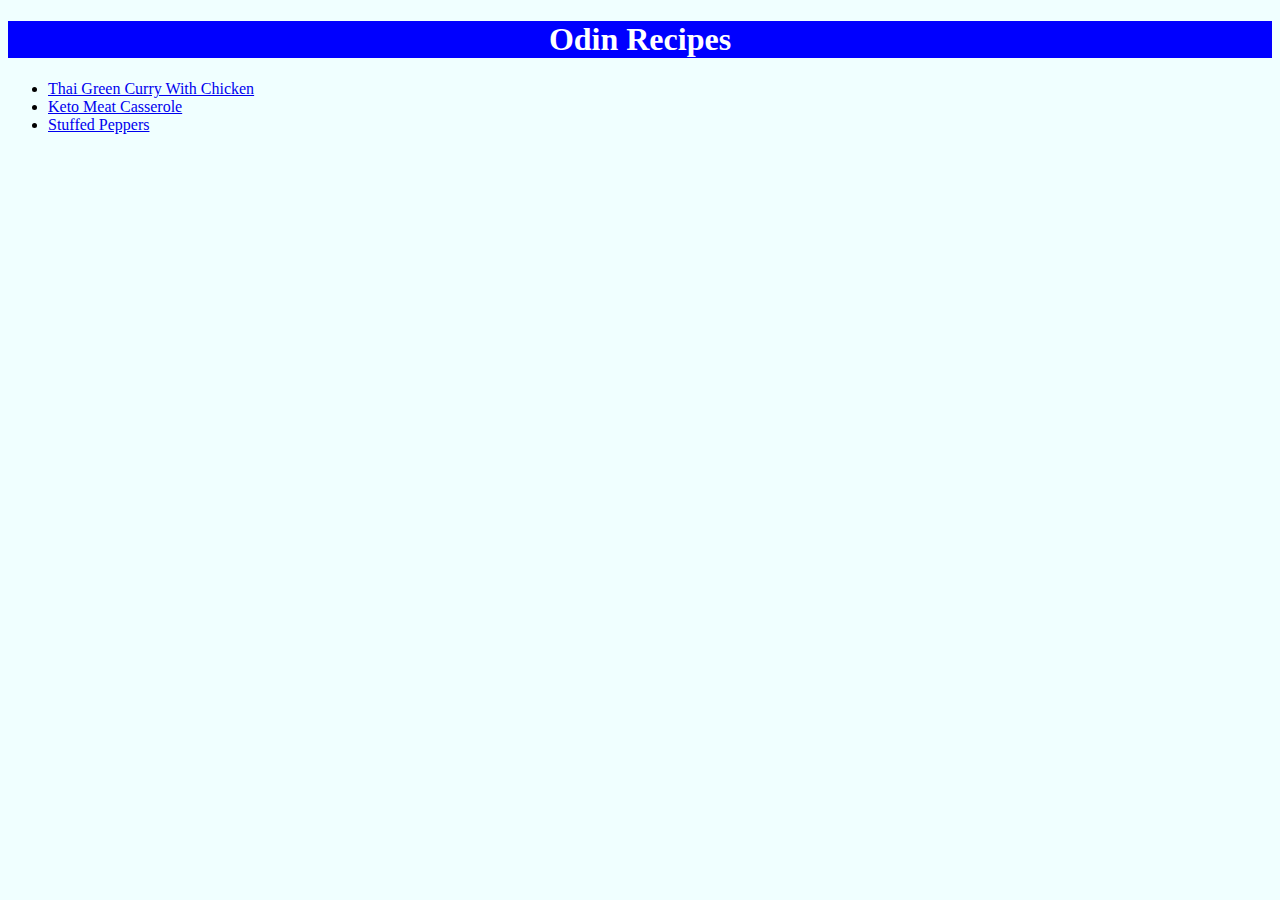
<file: index.html>
<!DOCTYPE html>
<html>
  <head>
    <meta charset="UTF-8">
    <title>Odin Recipes Assignment</title>
    <link rel="stylesheet" href="style.css">
  </head>

  <body>
    <h1>Odin Recipes</h1>

    <ul>
      <li><a href="recipes/green_chicken_curry.html">Thai Green Curry With Chicken</a></li>
      <li><a href="recipes/meat_casserole.html">Keto Meat Casserole</a></li>
      <li><a href="recipes/stuffed_peppers.html">Stuffed Peppers</a></li>
    </ul>
  </body>
</html>
</file>
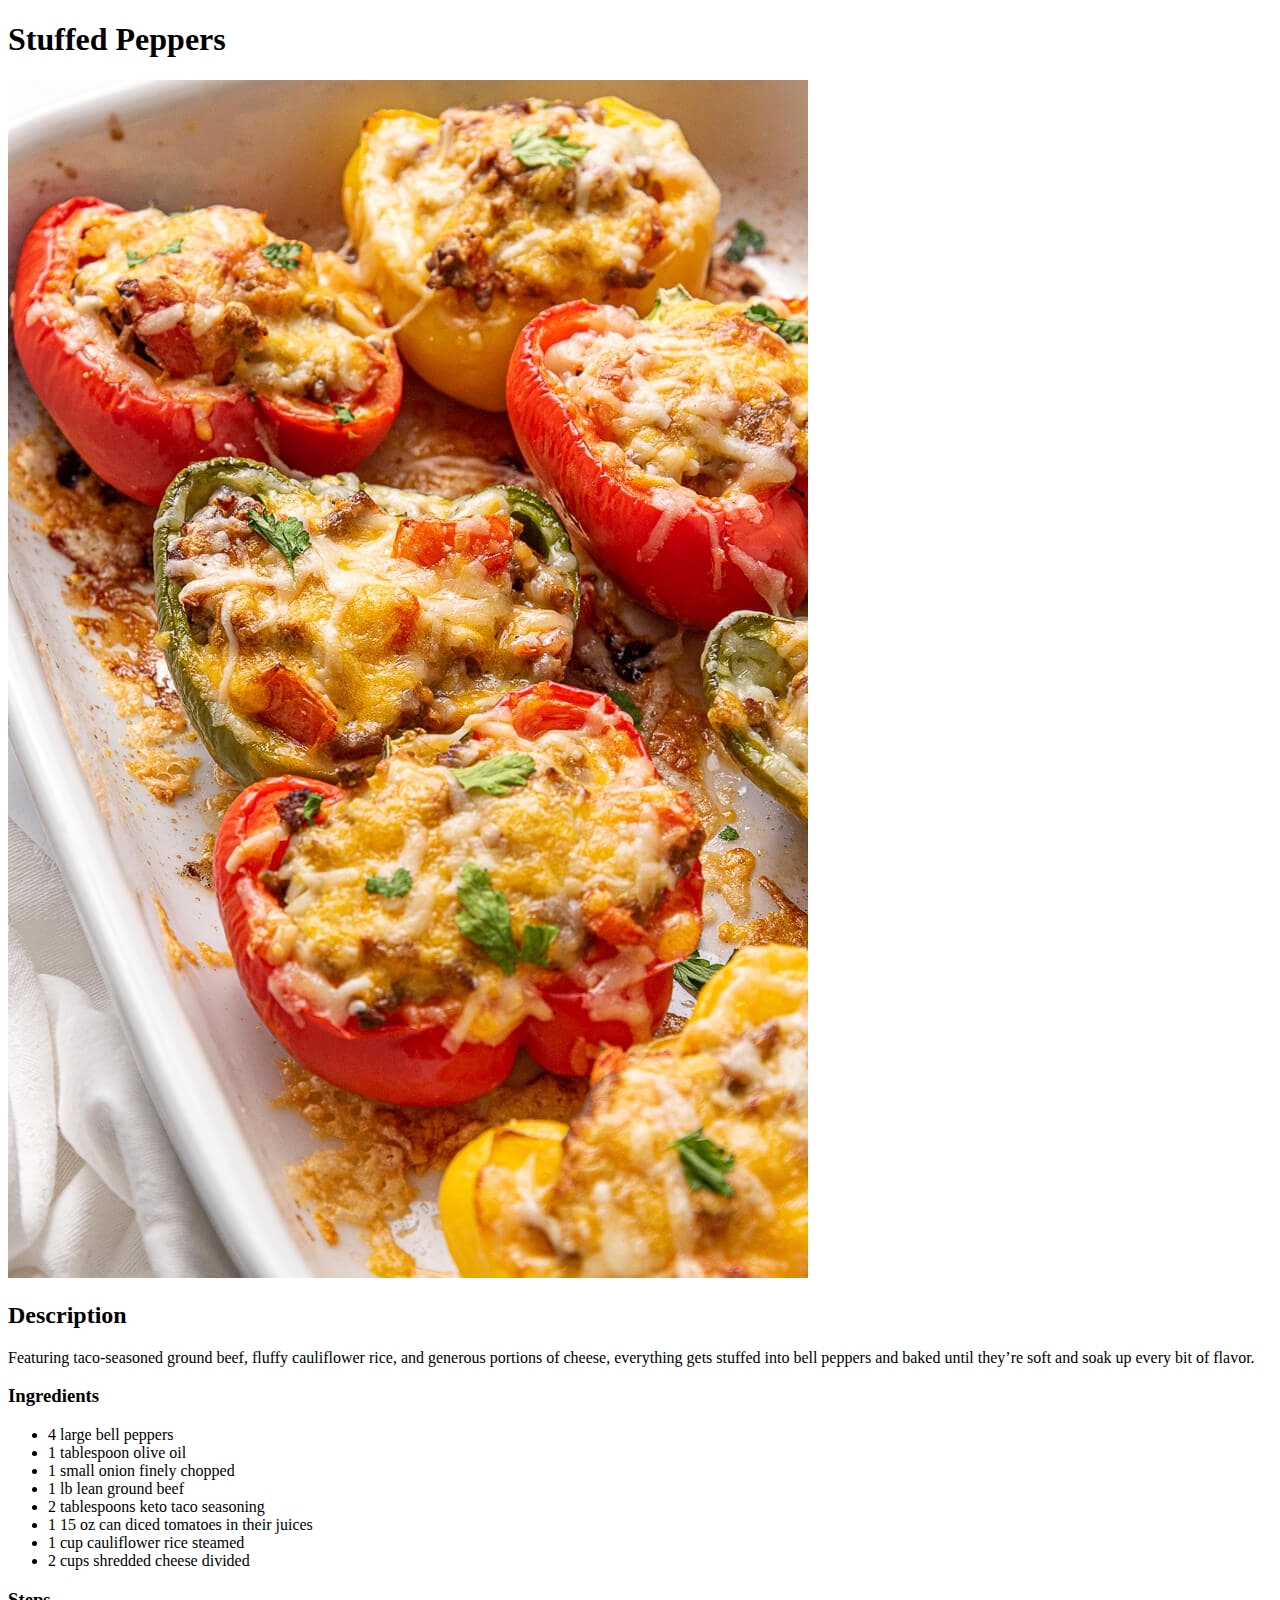
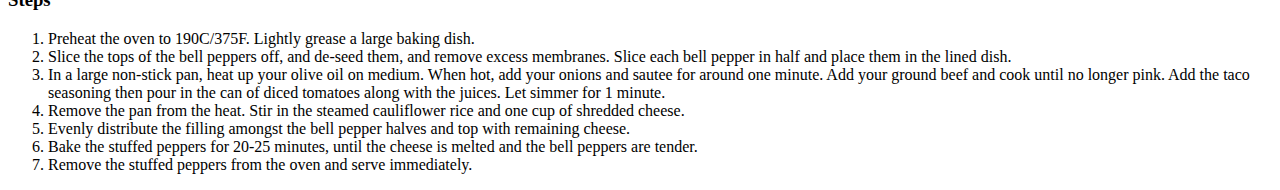
<file: stuffed_peppers.html>
<!DOCTYPE html>
<html>
    <head>
        <meta charset="UTF-8">
        <title>Stuffed Peppers</title>
    </head>

    <body>
        <h1>Stuffed Peppers</h1>

        <img src="../images/keto-stuffed-peppers2.jpg" alt="Stuffed Peppers">

        <h2>Description</h2>
        <p>
            Featuring taco-seasoned ground beef, fluffy cauliflower rice, and generous portions of cheese, everything gets stuffed into bell peppers and baked until they’re soft and soak up every bit of flavor.
        </p>

        <h3>Ingredients</h3>

        <ul>
            <li>4 large bell peppers</li>
            <li>1 tablespoon olive oil</li>
            <li>1 small onion finely chopped</li>
            <li>1 lb lean ground beef</li>
            <li>2 tablespoons keto taco seasoning</li>
            <li>1 15 oz can diced tomatoes in their juices</li>
            <li>1 cup cauliflower rice steamed</li>
            <li>2 cups shredded cheese divided</li>
        </ul>

        <h3>Steps</h3>

        <ol>
            <li>Preheat the oven to 190C/375F. Lightly grease a large baking dish.</li>
            <li>Slice the tops of the bell peppers off, and de-seed them, and remove excess membranes. Slice each bell pepper in half and place them in the lined dish. </li>
            <li>In a large non-stick pan, heat up your olive oil on medium. When hot, add your onions and sautee for around one minute. Add your ground beef and cook until no longer pink. Add the taco seasoning then pour in the can of diced tomatoes along with the juices. Let simmer for 1 minute.</li>
            <li>Remove the pan from the heat. Stir in the steamed cauliflower rice and one cup of shredded cheese.</li>
            <li>Evenly distribute the filling amongst the bell pepper halves and top with remaining cheese.</li>
            <li>Bake the stuffed peppers for 20-25 minutes, until the cheese is melted and the bell peppers are tender. </li>
            <li>Remove the stuffed peppers from the oven and serve immediately.</li>
        </ol>
        








    </body>
</html>
</file>
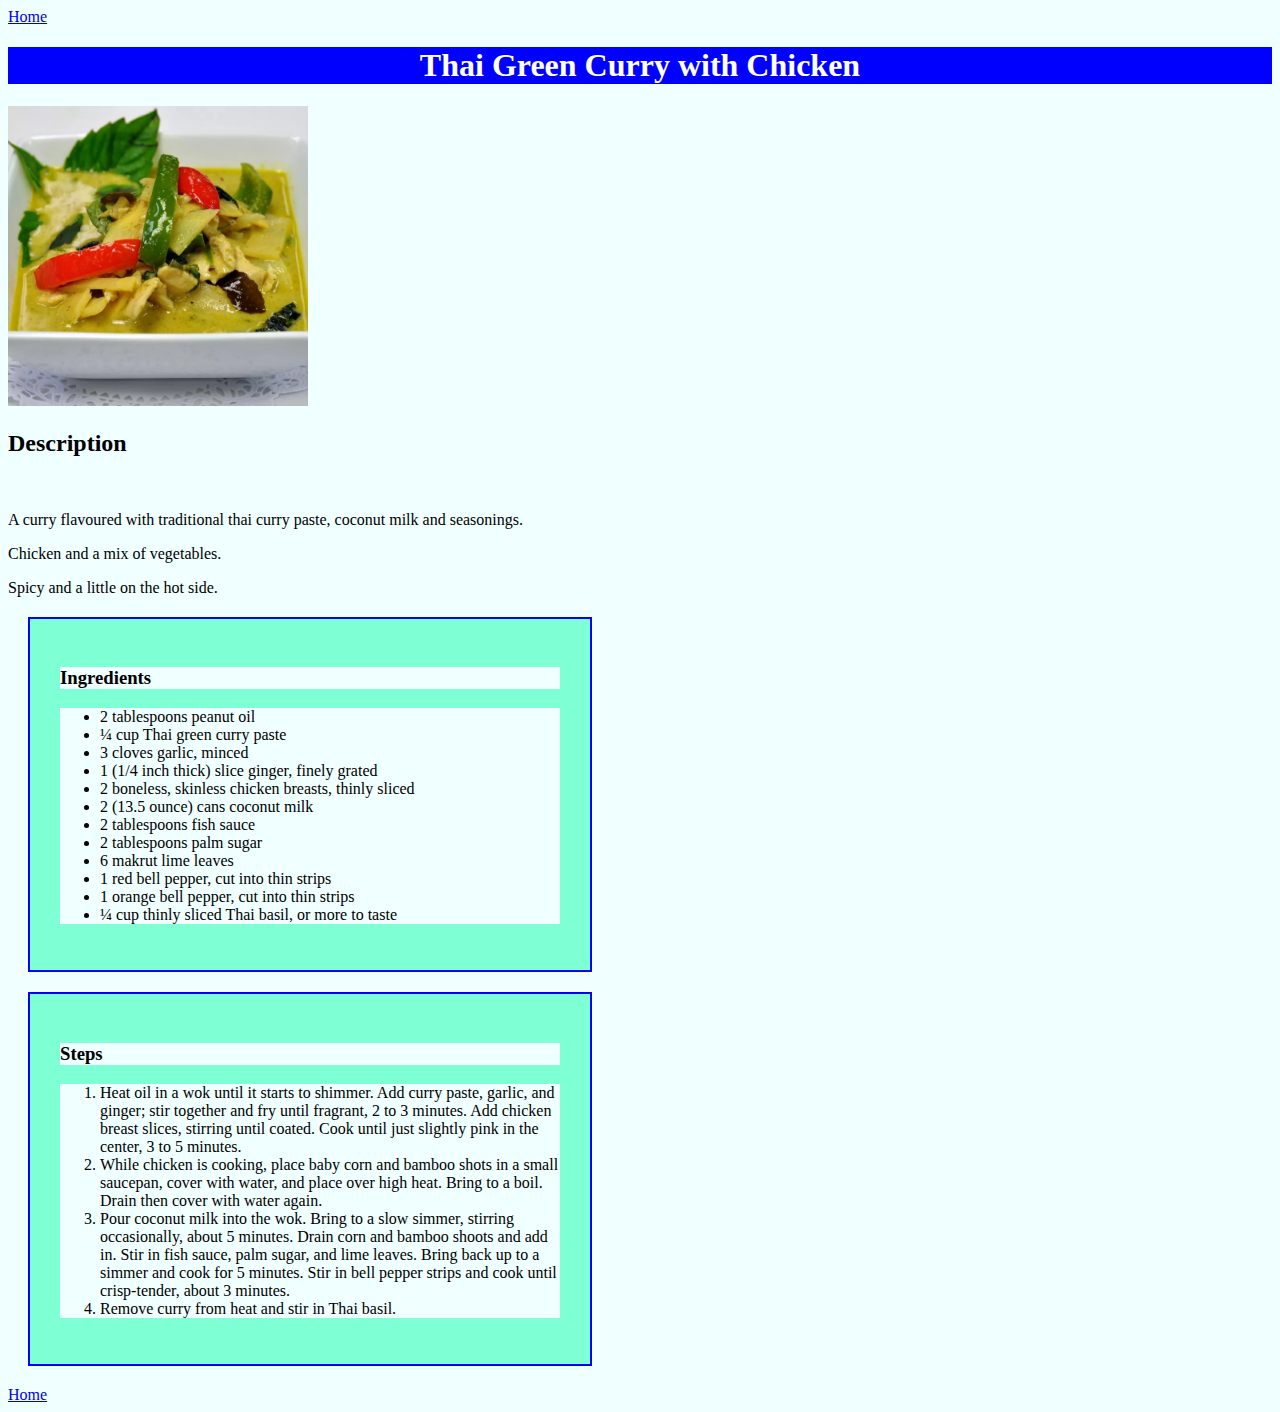
<file: recipes/green_chicken_curry.html>
<!DOCTYPE html>
<html lang="en">
  <head>
    <meta charset="UTF-8">
    <title>Thai Green Curry with Chicken</title>
    <link rel="stylesheet" href="../style.css">
  </head>

  <body>
    <a href="../index.html">Home</a>
    <h1>Thai Green Curry with Chicken</h1>

    <img src="../images/green_curry2.webp" alt="green curry">

    <h2>Description</h2>
    <br>
    <p>
      A curry flavoured with traditional thai curry paste, coconut milk and seasonings.
    </p>  
    <p>
      Chicken and a mix of vegetables.
    </p>
    <p>
      Spicy and a little on the hot side.
    </p>

    <div class="ingredients">
      <h3>Ingredients</h3>
        <ul>
          <li>2 tablespoons peanut oil</li>
          <li>¼ cup Thai green curry paste</li>          
          <li>3 cloves garlic, minced</li>          
          <li>1 (1/4 inch thick) slice ginger, finely grated</li>          
          <li>2 boneless, skinless chicken breasts, thinly sliced</li>          
          <li>2 (13.5 ounce) cans coconut milk</li>          
          <li>2 tablespoons fish sauce</li>          
          <li>2 tablespoons palm sugar</li>          
          <li>6 makrut lime leaves</li>          
          <li>1 red bell pepper, cut into thin strips</li>          
          <li>1 orange bell pepper, cut into thin strips</li>          
          <li>¼ cup thinly sliced Thai basil, or more to taste</li>
        </ul>
    </div>

    <div class="steps">
      <h3>Steps</h3>
        <ol>
          <li>Heat oil in a wok until it starts to shimmer. Add curry paste, garlic, and ginger; stir together and fry until fragrant, 2 to 3 minutes. Add chicken breast slices, stirring until coated. Cook until just slightly pink in the center, 3 to 5 minutes.</li>          
          <li>While chicken is cooking, place baby corn and bamboo shots in a small saucepan, cover with water, and place over high heat. Bring to a boil. Drain then cover with water again.</li>          
          <li>Pour coconut milk into the wok. Bring to a slow simmer, stirring occasionally, about 5 minutes. Drain corn and bamboo shoots and add in. Stir in fish sauce, palm sugar, and lime leaves. Bring back up to a simmer and cook for 5 minutes. Stir in bell pepper strips and cook until crisp-tender, about 3 minutes.</li>          
          <li>Remove curry from heat and stir in Thai basil.</li>
        </ol>
    </div>

    <a href="../index.html">Home</a>
  </body>
</html>
</file>
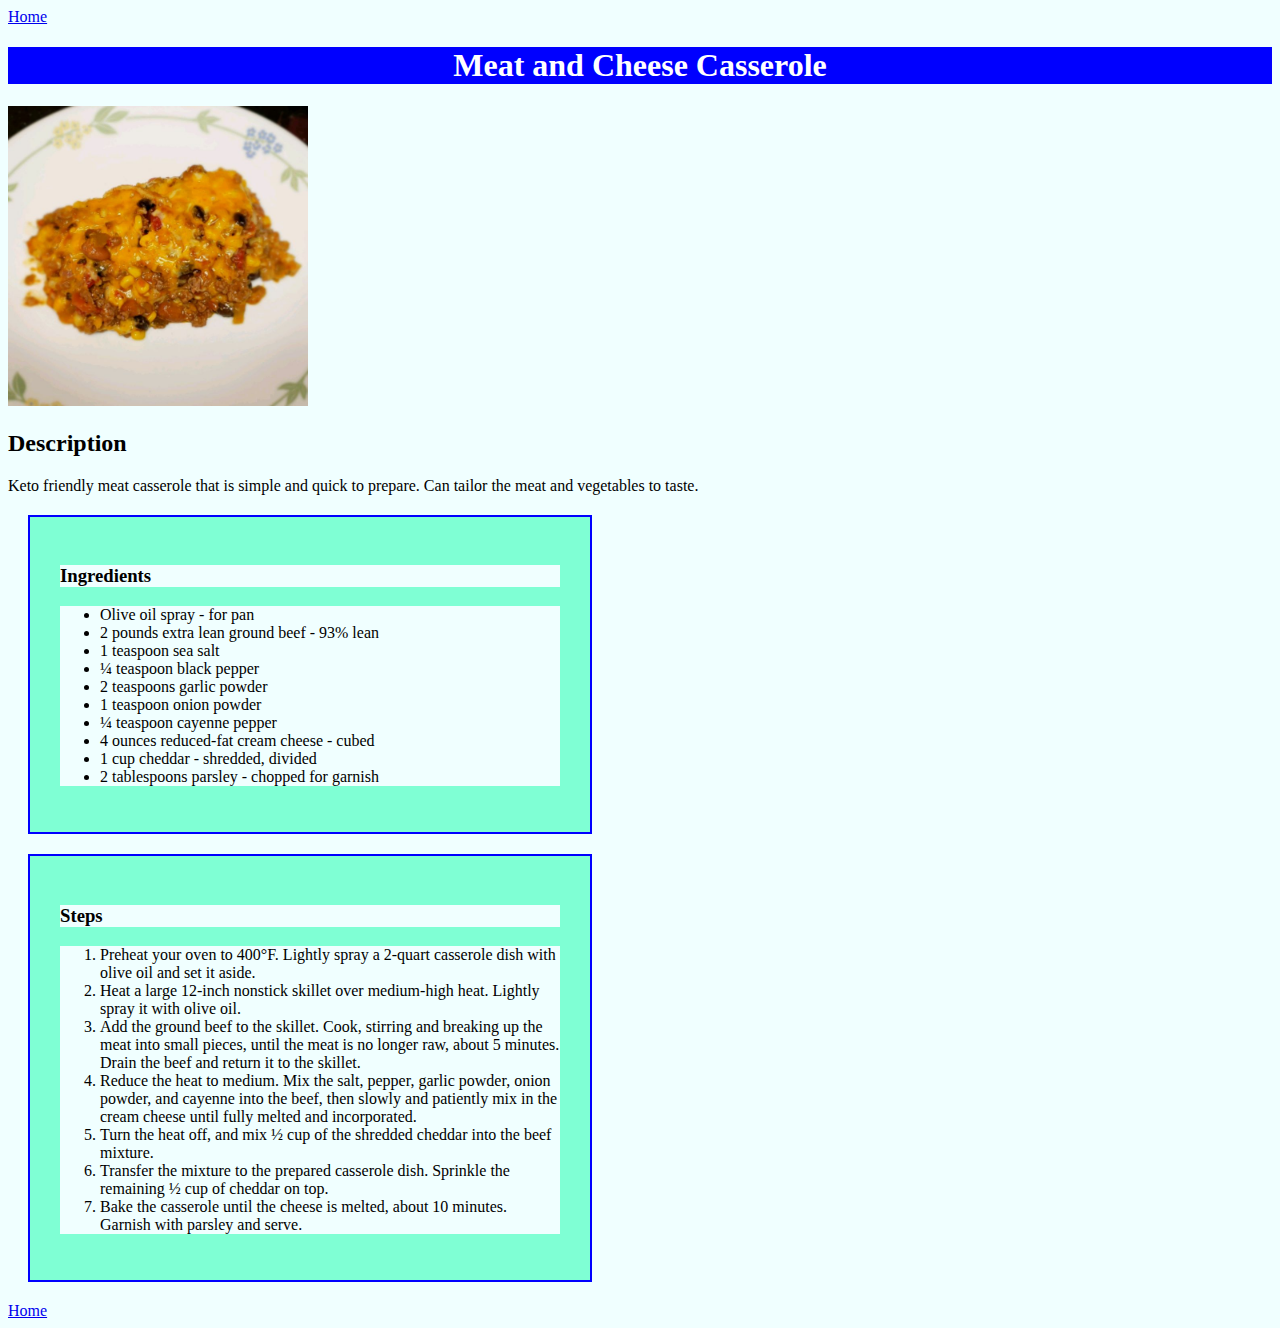
<file: recipes/meat_casserole.html>
<!DOCTYPE html>
<html lang="en">
    <head>
        <meta charset="UTF-8">
        <title>Meat Casserole</title>
        <link rel="stylesheet" href="../style.css">
    </head>

    <body>
        <a href="../index.html">Home</a>
        <h1>Meat and Cheese Casserole</h1>

        <img src="../images/meat_casserole.jpg" alt="meat casserole">

        <h2>Description</h2>

        <p>
            Keto friendly meat casserole that is simple and quick to prepare.  Can tailor the meat and vegetables to taste.
        </p>

        <div class="ingredients">
            <h3>Ingredients</h3>
                <ul>
                    <li>Olive oil spray - for pan</li>
                    <li>2 pounds extra lean ground beef - 93% lean</li>
                    <li>1 teaspoon sea salt</li>
                    <li>¼ teaspoon black pepper</li>
                    <li>2 teaspoons garlic powder</li>
                    <li>1 teaspoon onion powder</li>
                    <li>¼ teaspoon cayenne pepper</li>
                    <li>4 ounces reduced-fat cream cheese - cubed</li>
                    <li>1 cup cheddar - shredded, divided</li>
                    <li>2 tablespoons parsley - chopped for garnish</li>
                </ul>
        </div>

        <div class="steps">
            <h3>Steps</h3>
                <ol>
                    <li>Preheat your oven to 400°F. Lightly spray a 2-quart casserole dish with olive oil and set it aside.</li>
                    <li>Heat a large 12-inch nonstick skillet over medium-high heat. Lightly spray it with olive oil.</li>
                    <li>Add the ground beef to the skillet. Cook, stirring and breaking up the meat into small pieces, until the meat is no longer raw, about 5 minutes. Drain the beef and return it to the skillet.</li>
                    <li>Reduce the heat to medium. Mix the salt, pepper, garlic powder, onion powder, and cayenne into the beef, then slowly and patiently mix in the cream cheese until fully melted and incorporated.</li>
                    <li>Turn the heat off, and mix ½ cup of the shredded cheddar into the beef mixture.</li>
                    <li>Transfer the mixture to the prepared casserole dish. Sprinkle the remaining ½ cup of cheddar on top.</li>
                    <li>Bake the casserole until the cheese is melted, about 10 minutes. Garnish with parsley and serve.</li>
                </ol>
        </div>
        <a href="../index.html">Home</a>
    </body>
  </html>
</file>
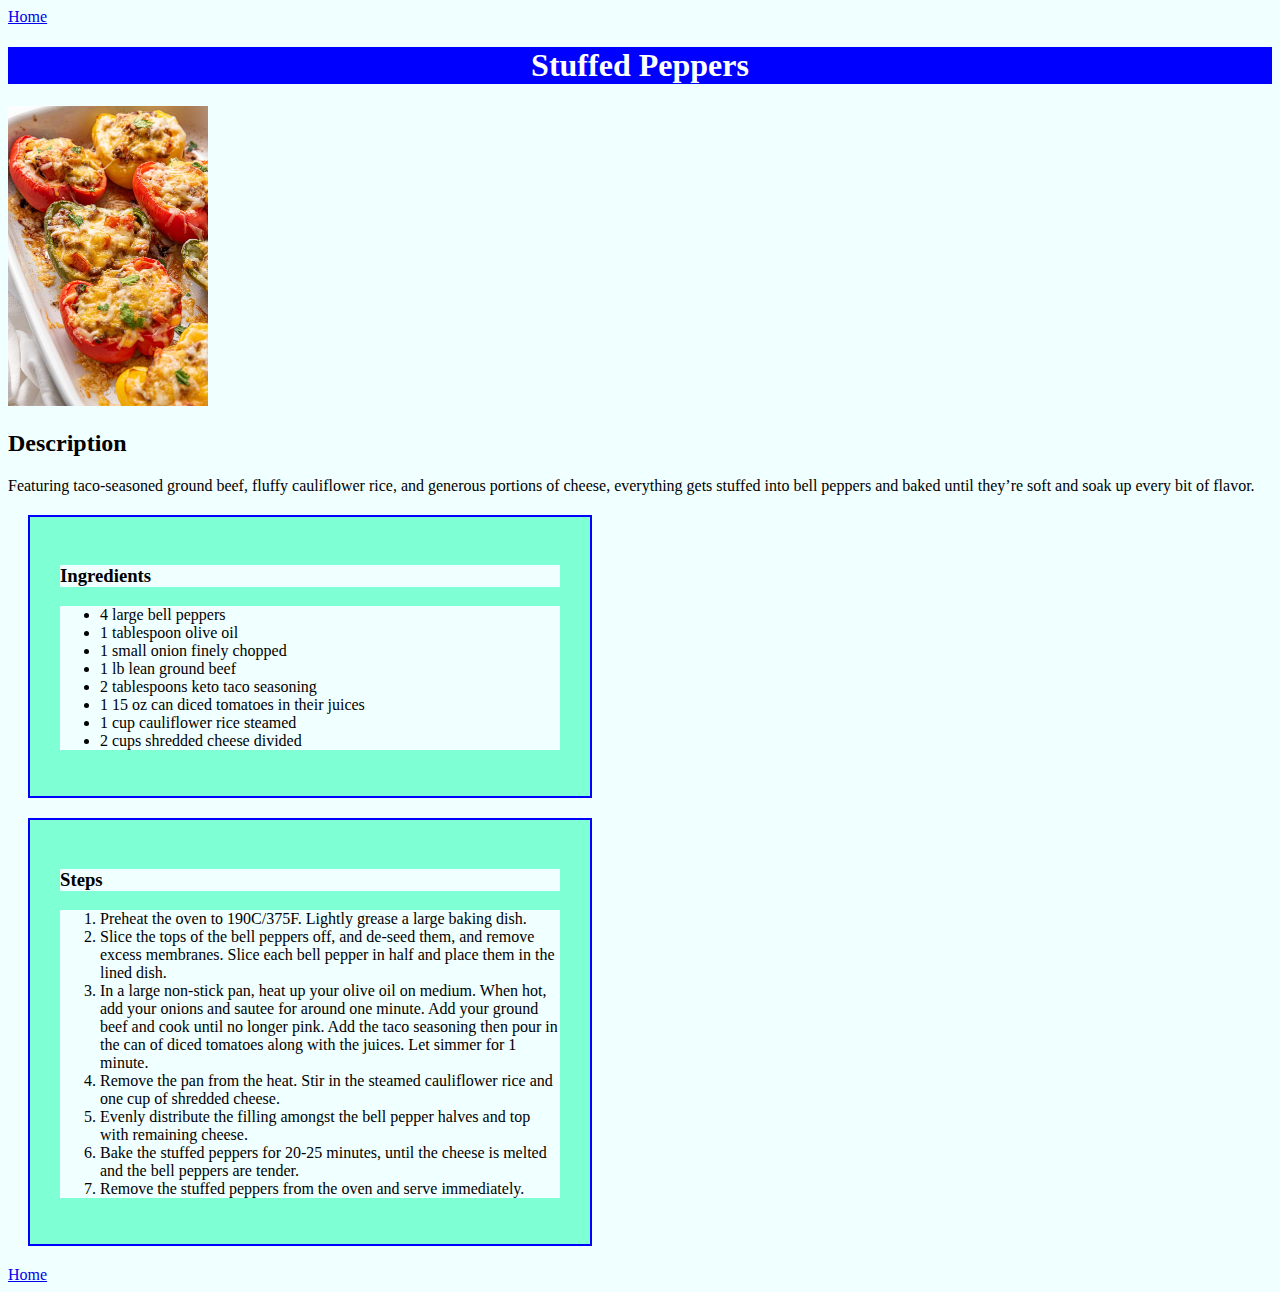
<file: recipes/stuffed_peppers.html>
<!DOCTYPE html>
<html>
    <head>
        <meta charset="UTF-8">
        <title>Stuffed Peppers</title>
        <link rel="stylesheet" href="../style.css">
    </head>

    <body>
        <a href="../index.html">Home</a>
        <h1>Stuffed Peppers</h1>

        <img src="../images/keto-stuffed-peppers2.jpg" alt="Stuffed Peppers">

        <h2>Description</h2>
        <p>
            Featuring taco-seasoned ground beef, fluffy cauliflower rice, and generous portions of cheese, everything gets stuffed into bell peppers and baked until they’re soft and soak up every bit of flavor.
        </p>

        <div class="ingredients">
            <h3>Ingredients</h3>

                <ul>
                    <li>4 large bell peppers</li>
                    <li>1 tablespoon olive oil</li>
                    <li>1 small onion finely chopped</li>
                    <li>1 lb lean ground beef</li>
                    <li>2 tablespoons keto taco seasoning</li>
                    <li>1 15 oz can diced tomatoes in their juices</li>
                    <li>1 cup cauliflower rice steamed</li>
                    <li>2 cups shredded cheese divided</li>
                </ul>
        </div>

        <div class="steps">
            <h3>Steps</h3>

            <ol>
                <li>Preheat the oven to 190C/375F. Lightly grease a large baking dish.</li>
                <li>Slice the tops of the bell peppers off, and de-seed them, and remove excess membranes. Slice each bell pepper in half and place them in the lined dish. </li>
                <li>In a large non-stick pan, heat up your olive oil on medium. When hot, add your onions and sautee for around one minute. Add your ground beef and cook until no longer pink. Add the taco seasoning then pour in the can of diced tomatoes along with the juices. Let simmer for 1 minute.</li>
                <li>Remove the pan from the heat. Stir in the steamed cauliflower rice and one cup of shredded cheese.</li>
                <li>Evenly distribute the filling amongst the bell pepper halves and top with remaining cheese.</li>
                <li>Bake the stuffed peppers for 20-25 minutes, until the cheese is melted and the bell peppers are tender. </li>
                <li>Remove the stuffed peppers from the oven and serve immediately.</li>
            </ol>
        </div>
        
        <a href="../index.html">Home</a>
    </body>
  </html>
</file>
<file: style.css>
* {
    background-color: azure;
}

h1 {
    color: white;
    background-color: blue;
    text-align: center;
}

img {
    height: 300px;
    width: auto;
    
}

.ingredients, .steps {
    background-color: aquamarine;
    width: 500px;
    padding: 30px;
    margin: 20px;
    border: solid blue 2px;
}
</file>
